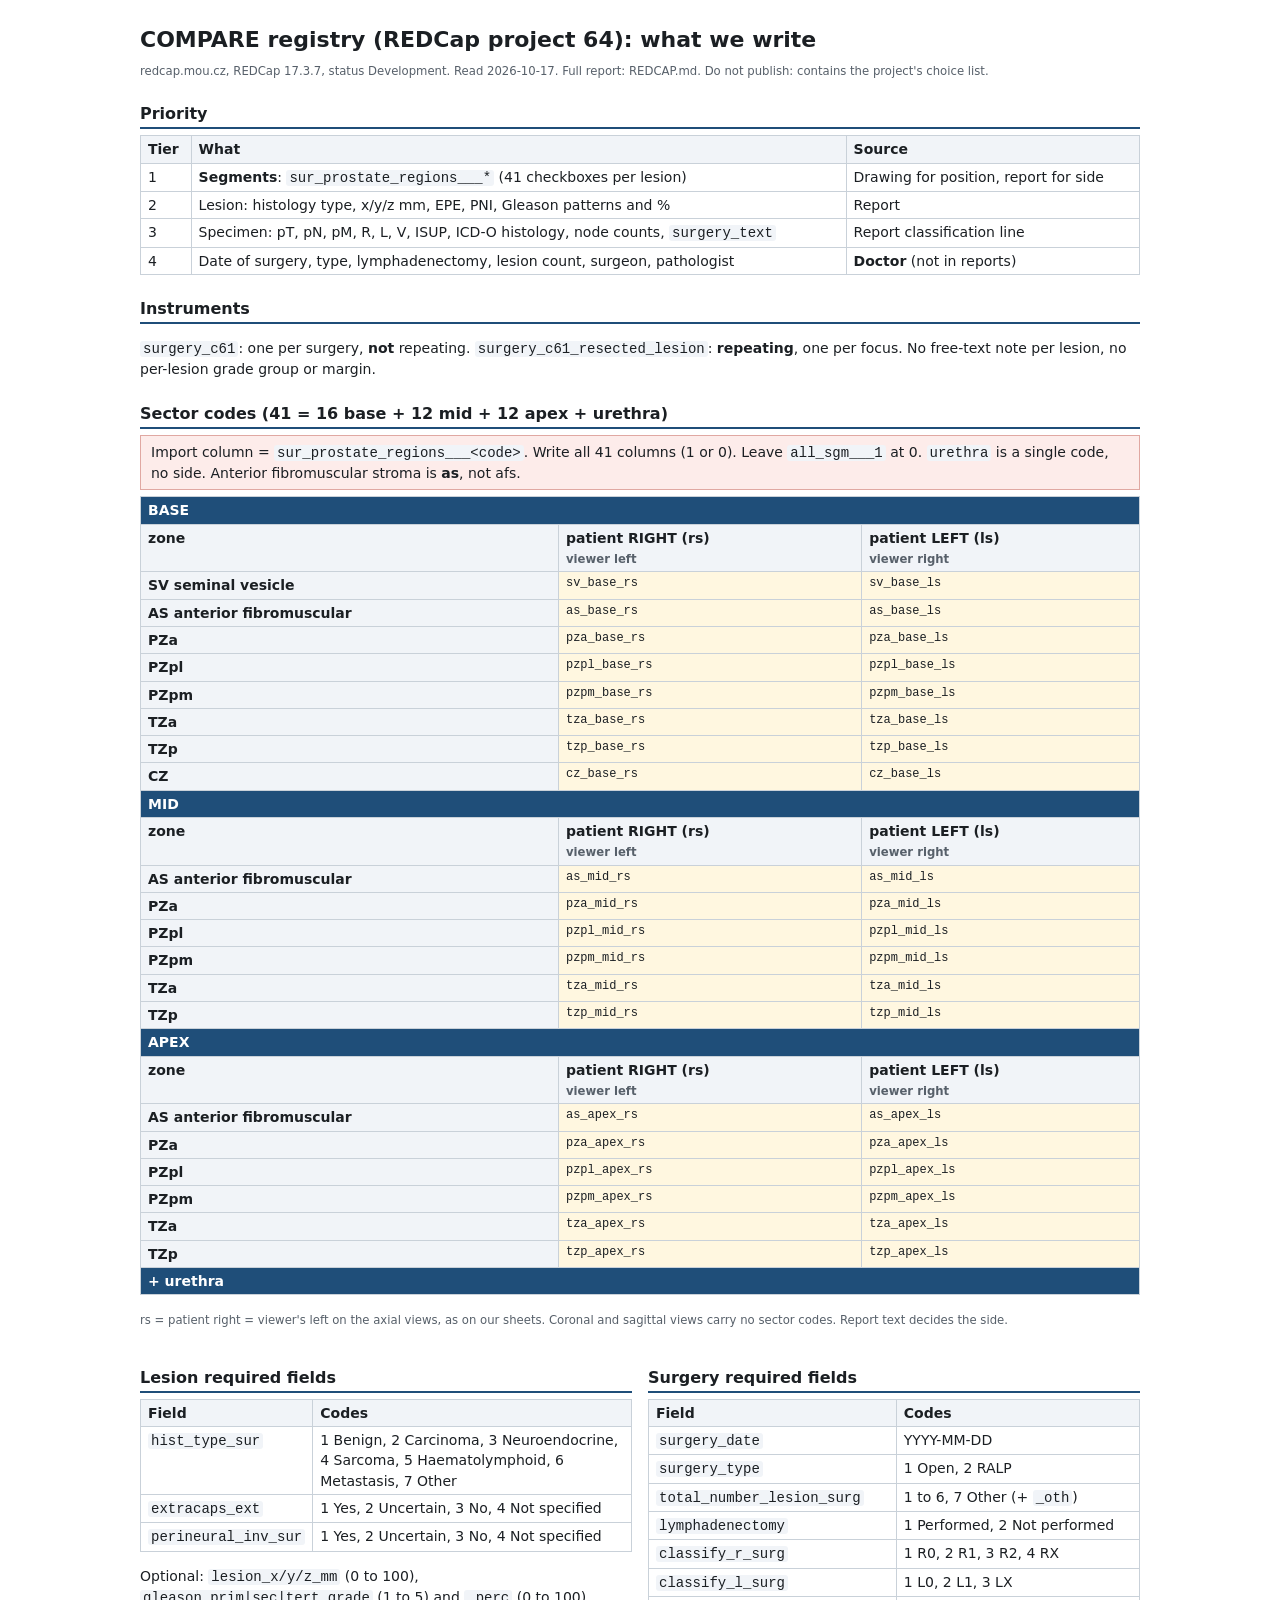
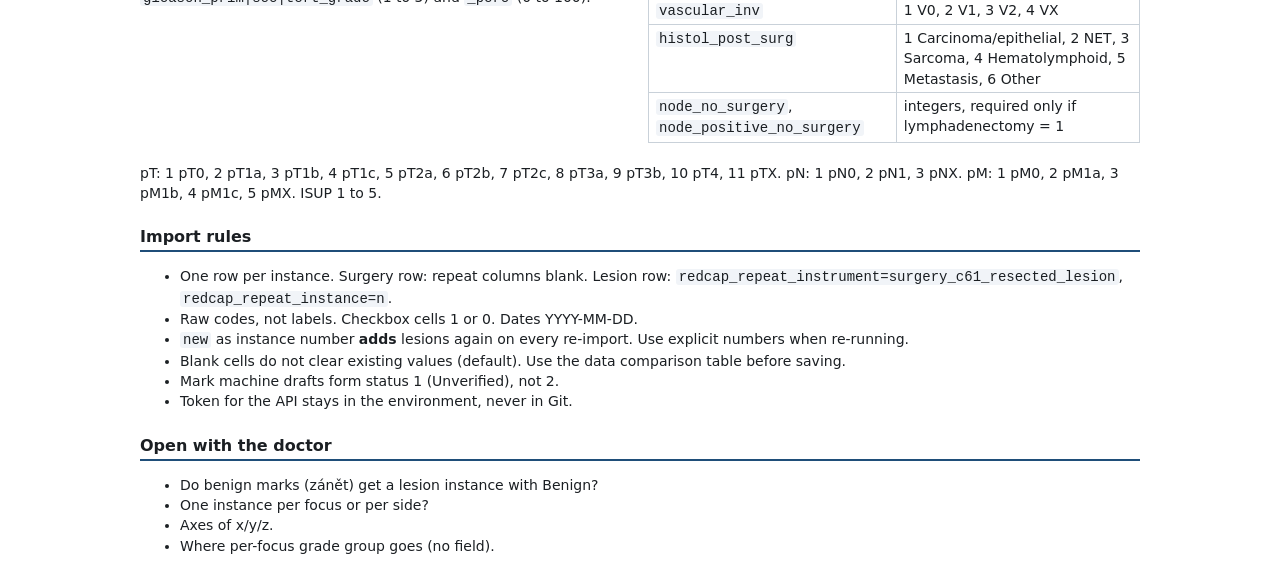
<file: Other/redcap/handout.html>
<!doctype html><html lang="en"><meta charset="utf-8"><title>COMPARE REDCap handout</title>
<style>
body{font:14px/1.45 system-ui,sans-serif;max-width:1000px;margin:24px auto;padding:0 16px;color:#1b1f23}
h1{font-size:22px;margin:0 0 4px} h2{font-size:16px;margin:22px 0 6px;border-bottom:2px solid #1f4e79;padding-bottom:2px}
table{border-collapse:collapse;width:100%;margin:6px 0} th,td{border:1px solid #c9d1d9;padding:3px 7px;text-align:left;vertical-align:top}
th{background:#f1f4f8} tr.lv th{background:#1f4e79;color:#fff} td.on{font-family:ui-monospace,monospace;font-size:12px;background:#fff7e0} td.off{background:#eee}
code{background:#f1f4f8;padding:0 3px;border-radius:3px} .warn{background:#fdecea;border:1px solid #e0a8a2;padding:6px 10px} .cols{display:grid;grid-template-columns:1fr 1fr;gap:16px}
small{color:#57606a} @media print{body{margin:0}}
</style>
<h1>COMPARE registry (REDCap project 64): what we write</h1>
<small>redcap.mou.cz, REDCap 17.3.7, status Development. Read 2026-10-17. Full report: REDCAP.md. Do not publish: contains the project's choice list.</small>
<h2>Priority</h2>
<table><tr><th>Tier</th><th>What</th><th>Source</th></tr>
<tr><td>1</td><td><b>Segments</b>: <code>sur_prostate_regions___*</code> (41 checkboxes per lesion)</td><td>Drawing for position, report for side</td></tr>
<tr><td>2</td><td>Lesion: histology type, x/y/z mm, EPE, PNI, Gleason patterns and %</td><td>Report</td></tr>
<tr><td>3</td><td>Specimen: pT, pN, pM, R, L, V, ISUP, ICD-O histology, node counts, <code>surgery_text</code></td><td>Report classification line</td></tr>
<tr><td>4</td><td>Date of surgery, type, lymphadenectomy, lesion count, surgeon, pathologist</td><td><b>Doctor</b> (not in reports)</td></tr></table>
<h2>Instruments</h2>
<p><code>surgery_c61</code>: one per surgery, <b>not</b> repeating. <code>surgery_c61_resected_lesion</code>: <b>repeating</b>, one per focus. No free-text note per lesion, no per-lesion grade group or margin.</p>
<h2>Sector codes (41 = 16 base + 12 mid + 12 apex + urethra)</h2>
<div class="warn">Import column = <code>sur_prostate_regions___&lt;code&gt;</code>. Write all 41 columns (1 or 0). Leave <code>all_sgm___1</code> at 0. <code>urethra</code> is a single code, no side. Anterior fibromuscular stroma is <b>as</b>, not afs.</div>
<table><tr class="lv"><th colspan="3">BASE</th></tr><tr><th>zone</th><th>patient RIGHT (rs)<br><small>viewer left</small></th><th>patient LEFT (ls)<br><small>viewer right</small></th></tr><tr><th>SV seminal vesicle</th><td class="on">sv_base_rs</td><td class="on">sv_base_ls</td></tr><tr><th>AS anterior fibromuscular</th><td class="on">as_base_rs</td><td class="on">as_base_ls</td></tr><tr><th>PZa</th><td class="on">pza_base_rs</td><td class="on">pza_base_ls</td></tr><tr><th>PZpl</th><td class="on">pzpl_base_rs</td><td class="on">pzpl_base_ls</td></tr><tr><th>PZpm</th><td class="on">pzpm_base_rs</td><td class="on">pzpm_base_ls</td></tr><tr><th>TZa</th><td class="on">tza_base_rs</td><td class="on">tza_base_ls</td></tr><tr><th>TZp</th><td class="on">tzp_base_rs</td><td class="on">tzp_base_ls</td></tr><tr><th>CZ</th><td class="on">cz_base_rs</td><td class="on">cz_base_ls</td></tr><tr class="lv"><th colspan="3">MID</th></tr><tr><th>zone</th><th>patient RIGHT (rs)<br><small>viewer left</small></th><th>patient LEFT (ls)<br><small>viewer right</small></th></tr><tr><th>AS anterior fibromuscular</th><td class="on">as_mid_rs</td><td class="on">as_mid_ls</td></tr><tr><th>PZa</th><td class="on">pza_mid_rs</td><td class="on">pza_mid_ls</td></tr><tr><th>PZpl</th><td class="on">pzpl_mid_rs</td><td class="on">pzpl_mid_ls</td></tr><tr><th>PZpm</th><td class="on">pzpm_mid_rs</td><td class="on">pzpm_mid_ls</td></tr><tr><th>TZa</th><td class="on">tza_mid_rs</td><td class="on">tza_mid_ls</td></tr><tr><th>TZp</th><td class="on">tzp_mid_rs</td><td class="on">tzp_mid_ls</td></tr><tr class="lv"><th colspan="3">APEX</th></tr><tr><th>zone</th><th>patient RIGHT (rs)<br><small>viewer left</small></th><th>patient LEFT (ls)<br><small>viewer right</small></th></tr><tr><th>AS anterior fibromuscular</th><td class="on">as_apex_rs</td><td class="on">as_apex_ls</td></tr><tr><th>PZa</th><td class="on">pza_apex_rs</td><td class="on">pza_apex_ls</td></tr><tr><th>PZpl</th><td class="on">pzpl_apex_rs</td><td class="on">pzpl_apex_ls</td></tr><tr><th>PZpm</th><td class="on">pzpm_apex_rs</td><td class="on">pzpm_apex_ls</td></tr><tr><th>TZa</th><td class="on">tza_apex_rs</td><td class="on">tza_apex_ls</td></tr><tr><th>TZp</th><td class="on">tzp_apex_rs</td><td class="on">tzp_apex_ls</td></tr><tr class="lv"><th colspan="3">+ urethra</th></tr></table>
<p><small>rs = patient right = viewer's left on the axial views, as on our sheets. Coronal and sagittal views carry no sector codes. Report text decides the side.</small></p>
<div class="cols"><div>
<h2>Lesion required fields</h2>
<table><tr><th>Field</th><th>Codes</th></tr>
<tr><td><code>hist_type_sur</code></td><td>1 Benign, 2 Carcinoma, 3 Neuroendocrine, 4 Sarcoma, 5 Haematolymphoid, 6 Metastasis, 7 Other</td></tr>
<tr><td><code>extracaps_ext</code></td><td>1 Yes, 2 Uncertain, 3 No, 4 Not specified</td></tr>
<tr><td><code>perineural_inv_sur</code></td><td>1 Yes, 2 Uncertain, 3 No, 4 Not specified</td></tr></table>
<p>Optional: <code>lesion_x/y/z_mm</code> (0 to 100), <code>gleason_prim|sec|tert_grade</code> (1 to 5) and <code>_perc</code> (0 to 100).</p>
</div><div>
<h2>Surgery required fields</h2>
<table><tr><th>Field</th><th>Codes</th></tr>
<tr><td><code>surgery_date</code></td><td>YYYY-MM-DD</td></tr>
<tr><td><code>surgery_type</code></td><td>1 Open, 2 RALP</td></tr>
<tr><td><code>total_number_lesion_surg</code></td><td>1 to 6, 7 Other (+ <code>_oth</code>)</td></tr>
<tr><td><code>lymphadenectomy</code></td><td>1 Performed, 2 Not performed</td></tr>
<tr><td><code>classify_r_surg</code></td><td>1 R0, 2 R1, 3 R2, 4 RX</td></tr>
<tr><td><code>classify_l_surg</code></td><td>1 L0, 2 L1, 3 LX</td></tr>
<tr><td><code>vascular_inv</code></td><td>1 V0, 2 V1, 3 V2, 4 VX</td></tr>
<tr><td><code>histol_post_surg</code></td><td>1 Carcinoma/epithelial, 2 NET, 3 Sarcoma, 4 Hematolymphoid, 5 Metastasis, 6 Other</td></tr>
<tr><td><code>node_no_surgery</code>, <code>node_positive_no_surgery</code></td><td>integers, required only if lymphadenectomy = 1</td></tr></table>
</div></div>
<p>pT: 1 pT0, 2 pT1a, 3 pT1b, 4 pT1c, 5 pT2a, 6 pT2b, 7 pT2c, 8 pT3a, 9 pT3b, 10 pT4, 11 pTX. pN: 1 pN0, 2 pN1, 3 pNX. pM: 1 pM0, 2 pM1a, 3 pM1b, 4 pM1c, 5 pMX. ISUP 1 to 5.</p>
<h2>Import rules</h2>
<ul>
<li>One row per instance. Surgery row: repeat columns blank. Lesion row: <code>redcap_repeat_instrument=surgery_c61_resected_lesion</code>, <code>redcap_repeat_instance=n</code>.</li>
<li>Raw codes, not labels. Checkbox cells 1 or 0. Dates YYYY-MM-DD.</li>
<li><code>new</code> as instance number <b>adds</b> lesions again on every re-import. Use explicit numbers when re-running.</li>
<li>Blank cells do not clear existing values (default). Use the data comparison table before saving.</li>
<li>Mark machine drafts form status 1 (Unverified), not 2.</li>
<li>Token for the API stays in the environment, never in Git.</li>
</ul>
<h2>Open with the doctor</h2>
<ul><li>Do benign marks (zánět) get a lesion instance with Benign?</li><li>One instance per focus or per side?</li><li>Axes of x/y/z.</li><li>Where per-focus grade group goes (no field).</li></ul>
</html>
</file>
